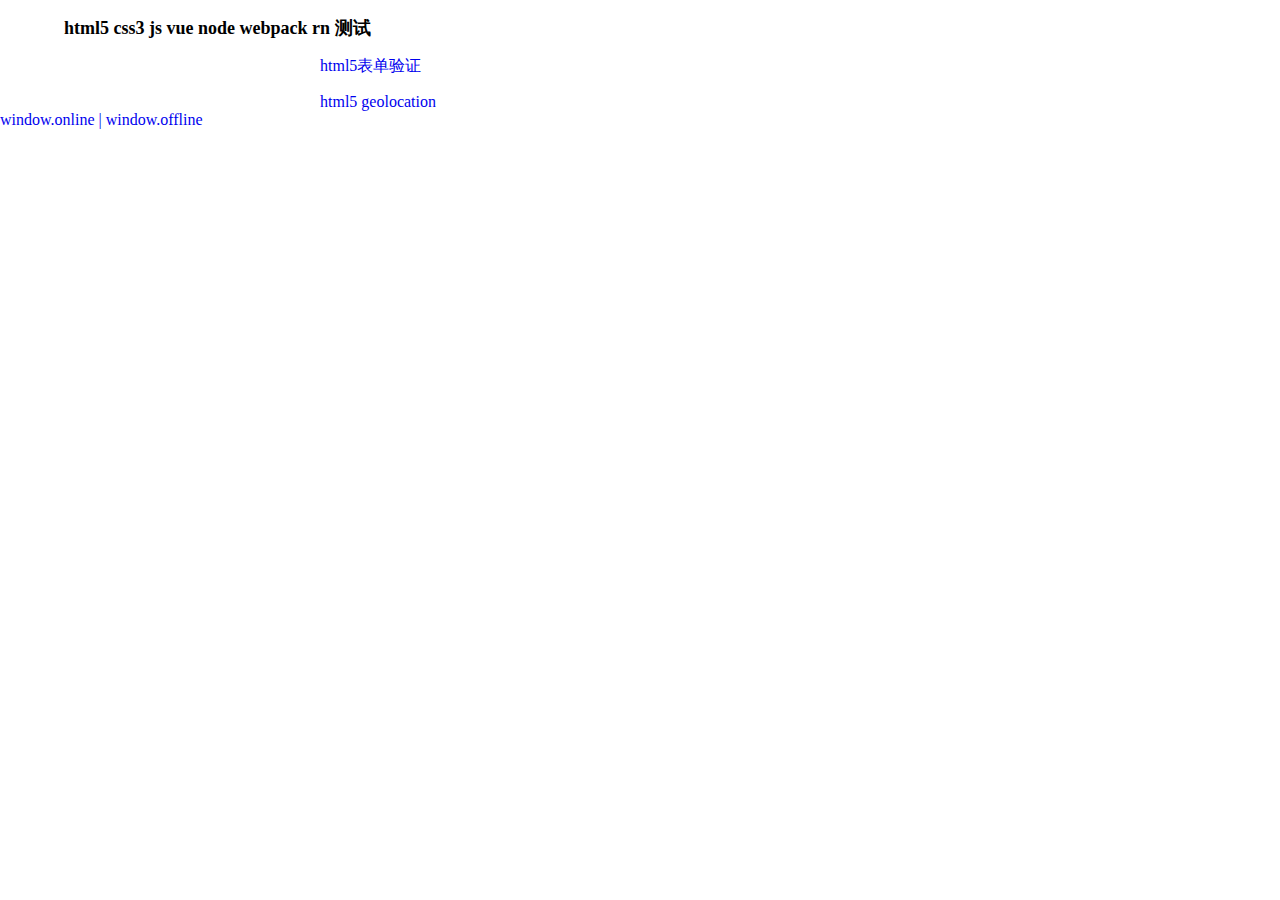
<file: index.html>
<!DOCTYPE html>
<html lang="en">
<head>
	<meta charset="UTF-8">
	<title>Document</title>
	<meta name="viewport" content="width=device-width,initial-scale=1.0">
	<link rel="stylesheet" href="css/style.css">
</head>
<body>
<h2>html5 css3 js vue node webpack rn 测试</h2>
<div class="form"><a href="form.html">html5表单验证</a></div>
<div class="form"><a href="geolocation.html">html5 geolocation</a></div>
<div><a href="c.html">window.online | window.offline</a></div>
</body>
</html>
</file>
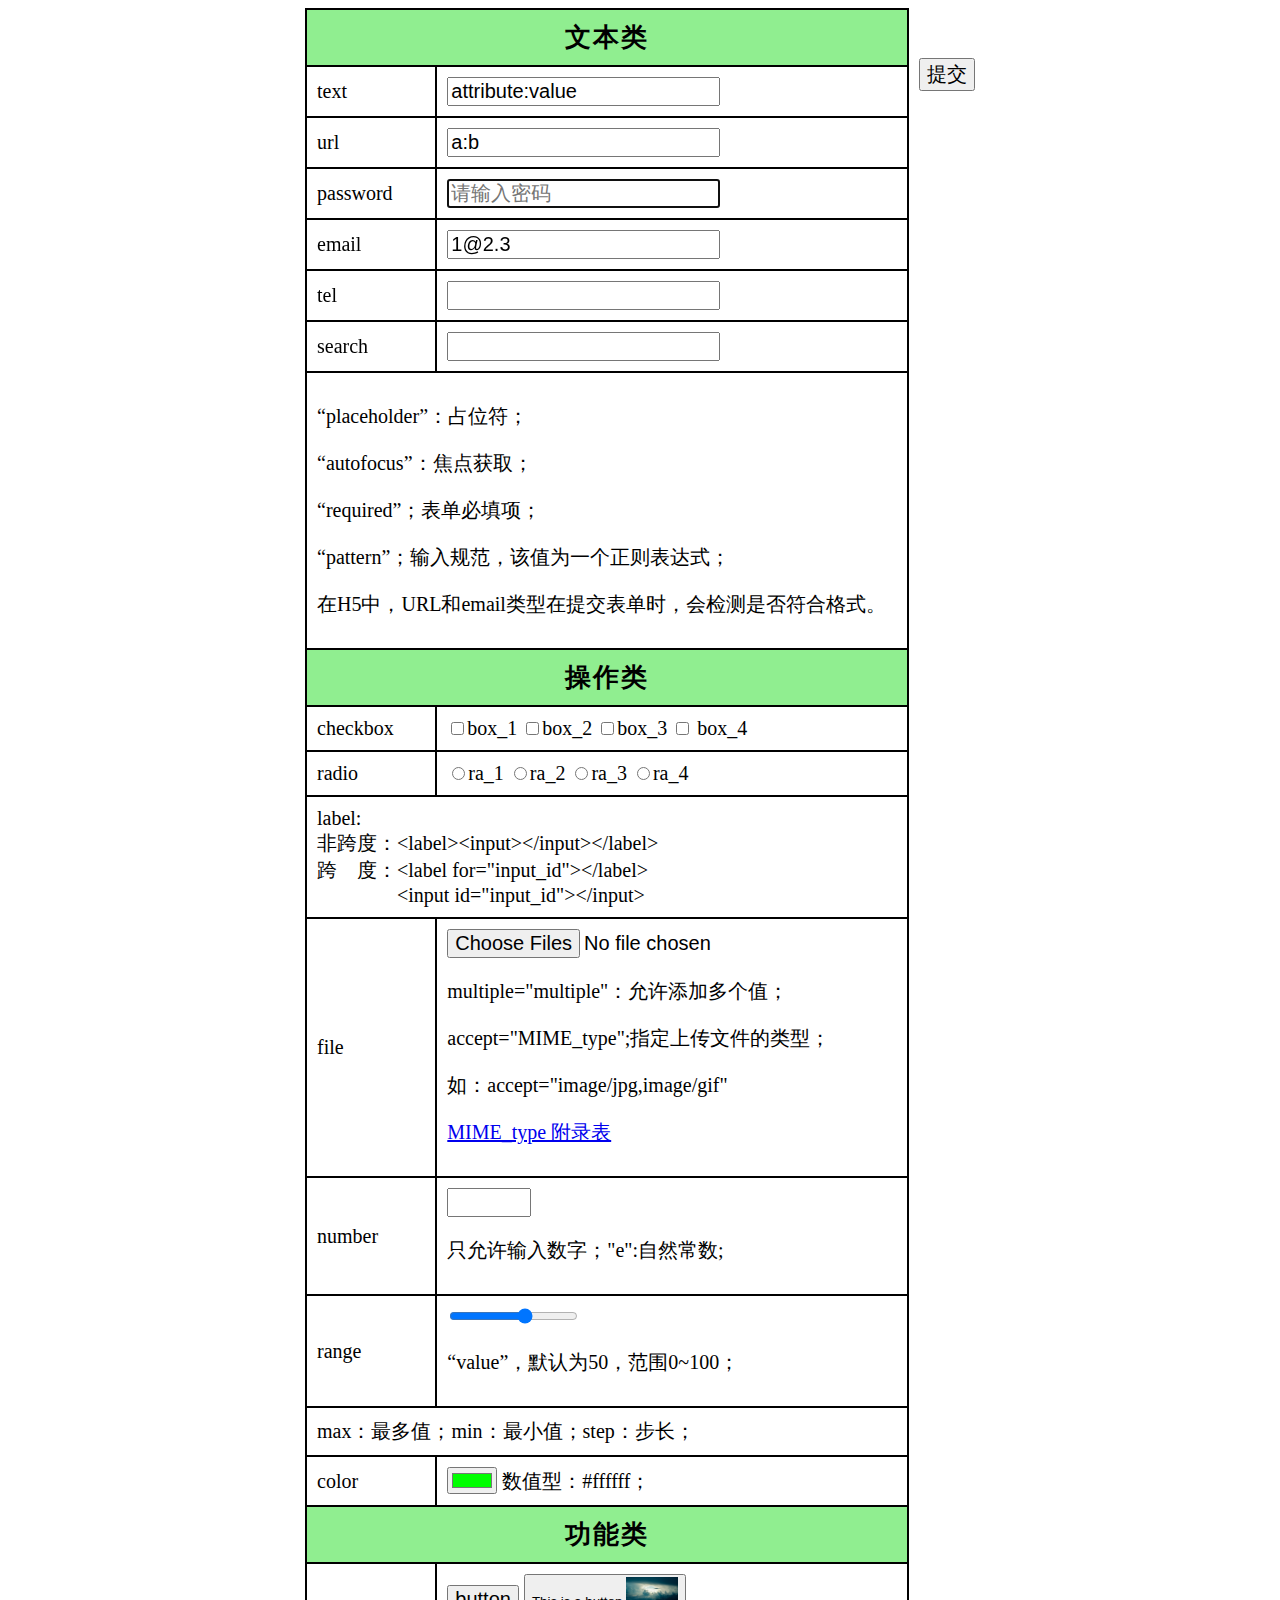
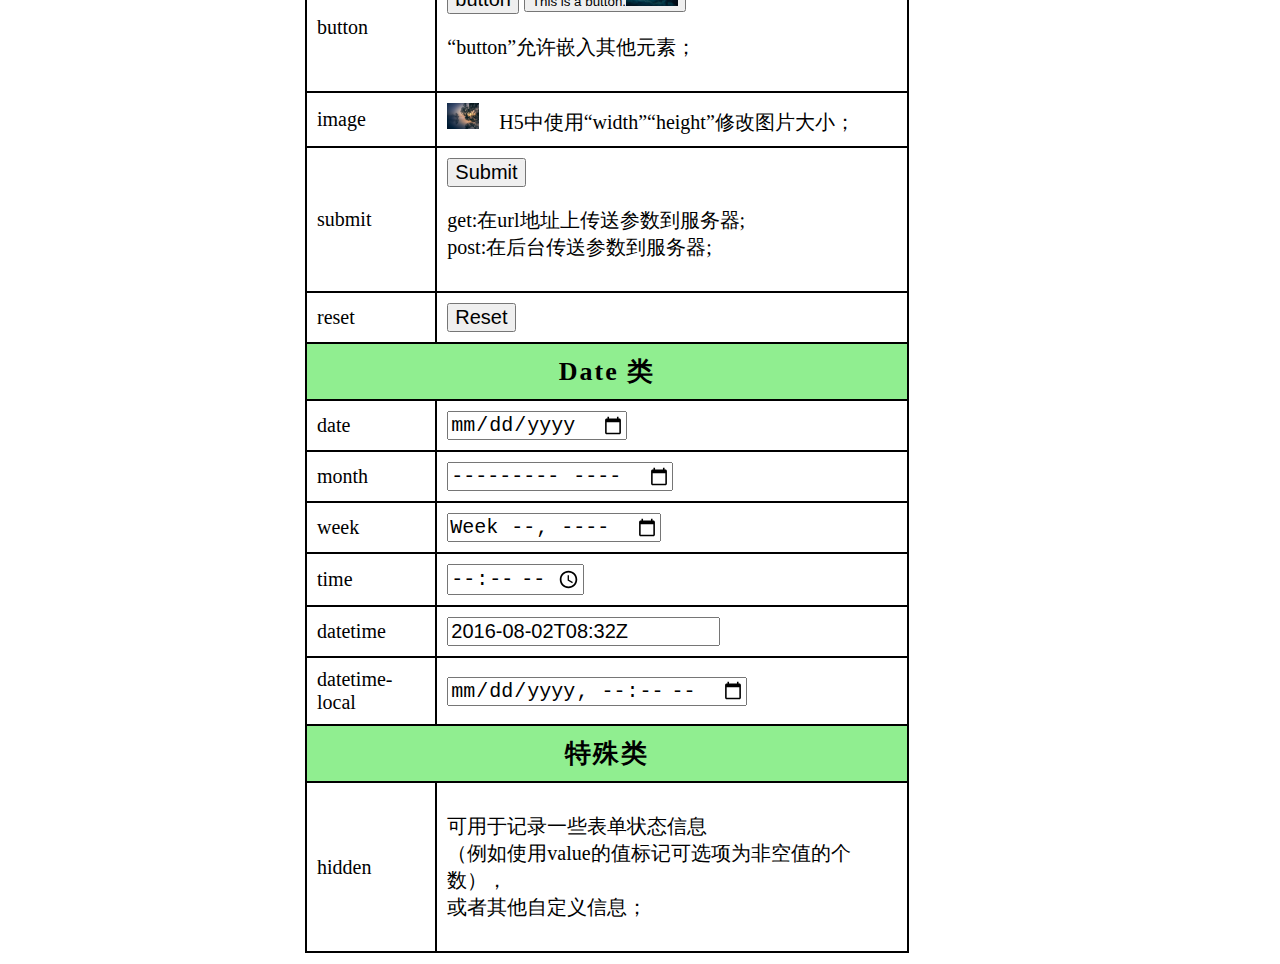
<file: form.html>
<!DOCTYPE html>
<html lang="en">
<head>
    <meta charset="UTF-8">
    <title>Form</title>
    <meta name="viewport" content="width=device-width,initial-scale=1.0">
    <style>
        form {
            width: 670px;
            margin: 0 auto;
        }

        td {
            background-color: #ffffff;
        }

        td, input {
            font-size: 20px;
        }

        th {
            font-size: 26px;
            background-color: lightgreen;
            letter-spacing: 2px;
        }

        #sub {
            float: right;
            margin-left: 10px;
            position: relative;
            top: 50px;
            left: 0px;
            -webkit-transition: all 0.5s ease-in-out 0.0s;
            -moz-transition: all 0.5s ease-in-out 0.0s;
            -ms-transition: all 0.5s ease-in-out 0.0s;
            -o-transition: all 0.5s ease-in-out 0.0s;
            transition: all 0.5s ease-in-out 0.0s;
        }
    </style>
</head>
<body>
<form target="_blank" action="URL">
    <!-- 额外的提交按钮 -->
    <input type="submit" value="提交" id="sub"/>
    <table bgcolor="#000" cellpadding="10" align="center">
        <!-- 文本类 -->
        <tr>
            <th colspan="2">文本类</th>
        </tr>
        <tr>
            <td>text</td>
            <td><input type="text" value="attribute:value" pattern="[A-Z,a-z]{1}[a-z,0-9]{3,10}"/></td>
        </tr>
        <tr>
            <td>url</td>
            <td>
                <input type="url" placeholder="attribute:placeholder" value="a:b"/>
            </td>
        </tr>
        <tr>
            <td>password</td>
            <td>
                <input type="password" maxlength="8" placeholder="请输入密码" autofocus required/>
            </td>
        </tr>
        <tr>
            <td>email</td>
            <td>
                <input type="email" value="1@2.3"/>
            </td>
        </tr>
        <tr>
            <td>tel</td>
            <td><input type="tel"></td>
        </tr>
        <tr>
            <td>search</td>
            <td><input type="search"/></td>
        </tr>
        <tr>
            <td colspan="2">
                <p>“placeholder”：占位符；</p>
                <p>“autofocus”：焦点获取；</p>
                <p>“required”；表单必填项；</p>
                <p>“pattern”；输入规范，该值为一个正则表达式；</p>
                <p>在H5中，URL和email类型在提交表单时，会检测是否符合格式。</p>
            </td>
        </tr>
        <!-- 文本类 end -->

        <!-- 操作类 -->
        <tr>
            <th colspan="2">操作类</th>
        </tr>

        <tr>
            <td>checkbox</td>
            <td>
                <label><input type="checkbox" name="ch_box"/>box_1</label>
                <label><input type="checkbox" name="ch_box"/>box_2</label>
                <label><input type="checkbox" name="ch_box"/>box_3</label>
                <input type="checkbox" id="ch_box4"/>
                <label for="ch_box4">box_4</label>
            </td>
        </tr>
        <tr>
            <td>radio</td>
            <td>
                <label><input type="radio" name="radio"/>ra_1</label>
                <label><input type="radio" name="radio"/>ra_2</label>
                <label><input type="radio" name="radio"/>ra_3</label>
                <label><input type="radio" name="radio"/>ra_4</label>
            </td>
        </tr>
        <tr>
            <td colspan="2">
                label:<br/>
                非跨度：&lt;label&gt;&lt;input&gt;&lt;/input&gt;&lt;/label&gt;<br/>
                跨&emsp;度：&lt;label for="input_id"&gt;&lt;/label&gt;<br/>
                &emsp;&emsp;&emsp;&emsp;&lt;input id="input_id"&gt;&lt;/input&gt;
            </td>
        </tr>
        <tr>
            <td>file</td>
            <td>
                <input type="file" multiple="multiple"/>
                <p>multiple="multiple"：允许添加多个值；</p>
                <p>accept="MIME_type";指定上传文件的类型；</p>
                <p>如：accept="image/jpg,image/gif"</p>
                <p><a href="http://www.w3school.com.cn/media/media_mimeref.asp" target="_blank">MIME_type 附录表</a></p>
            </td>
        </tr>
        <tr>
            <td>number</td>
            <td><input type="number" max="100" min="90" step="2"/>
                <p>只允许输入数字；"e":自然常数;</p></td>
        </tr>
        <tr>
            <td>range</td>
            <td>
                <input type="range" max="100" min="0" step="20"/>
                <p>“value”，默认为50，范围0~100；</p>
            </td>
        </tr>
        <tr>
            <td colspan="2">max：最多值；min：最小值；step：步长；</td>
        </tr>
        <tr>
            <td>color</td>
            <td><input type="color" value="#00ff00"/> 数值型：#ffffff；</td>
        </tr>
        <!-- 操作类 end -->

        <!-- 表单功能 -->
        <tr>
            <th colspan="2">功能类</th>
        </tr>

        <tr>
            <td>button</td>
            <td>
                <input type="button" value="button"/>
                <button>This is a button.<img src="img/img1.jpg" width="52"/></button>
                <p>“button”允许嵌入其他元素；</p>
            </td>
        </tr>
        <tr>
            <td>image</td>
            <td><input type="image" src="img/img2.jpg" width="32"
                       height="26"/><span>&emsp;H5中使用“width”“height”修改图片大小；</span></td>
        </tr>
        <tr>
            <td>submit</td>
            <td>
                <input type="submit"/>
                <p>get:在url地址上传送参数到服务器;<br/>post:在后台传送参数到服务器; </p>
            </td>
        </tr>
        <tr>
            <td>reset</td>
            <td><input type="reset"/></td>
        </tr>
        <!-- 表单功能 end -->

        <!-- 日期类型 -->
        <tr>
            <th colspan="2">Date 类</th>
        </tr>

        <tr>
            <td>date</td>
            <td><input type="date"/></td>
        </tr>
        <tr>
            <td>month</td>
            <td><input type="month"/></td>
        </tr>
        <tr>
            <td>week</td>
            <td><input type="week"/></td>
        </tr>
        <tr>
            <td>time</td>
            <td><input type="time"/></td>
        </tr>
        <tr>
            <td>datetime</td>
            <td><input type="datetime" value="2016-08-02T08:32Z"/></td>
        </tr>
        <tr>
            <td>datetime-local</td>
            <td><input type="datetime-local"/></td>
        </tr>
        <!-- 日期类型 end -->
        <!-- 特殊类 -->
        <tr>
            <th colspan="2">特殊类</th>
        </tr>

        <tr>
            <td>hidden</td>
            <td><input type="hidden"/>
                <p>可用于记录一些表单状态信息<br/>（例如使用value的值标记可选项为非空值的个数），<br/>或者其他自定义信息；</p></td>
        </tr>
    </table>
</form>
</body>
<script type="text/javascript">
    function sub_move() {
        var s = document.getElementById("sub");
        window.onscroll = function _scroll() {
            var top = document.documentElement.scrollTop || document.body.scrollTop;
            s.style.top = top + 50 + "px";
        }
    }
</script>
<script type="text/javascript">
    window.onload = function main() {
        sub_move();
    }
</script>
</html>
</file>
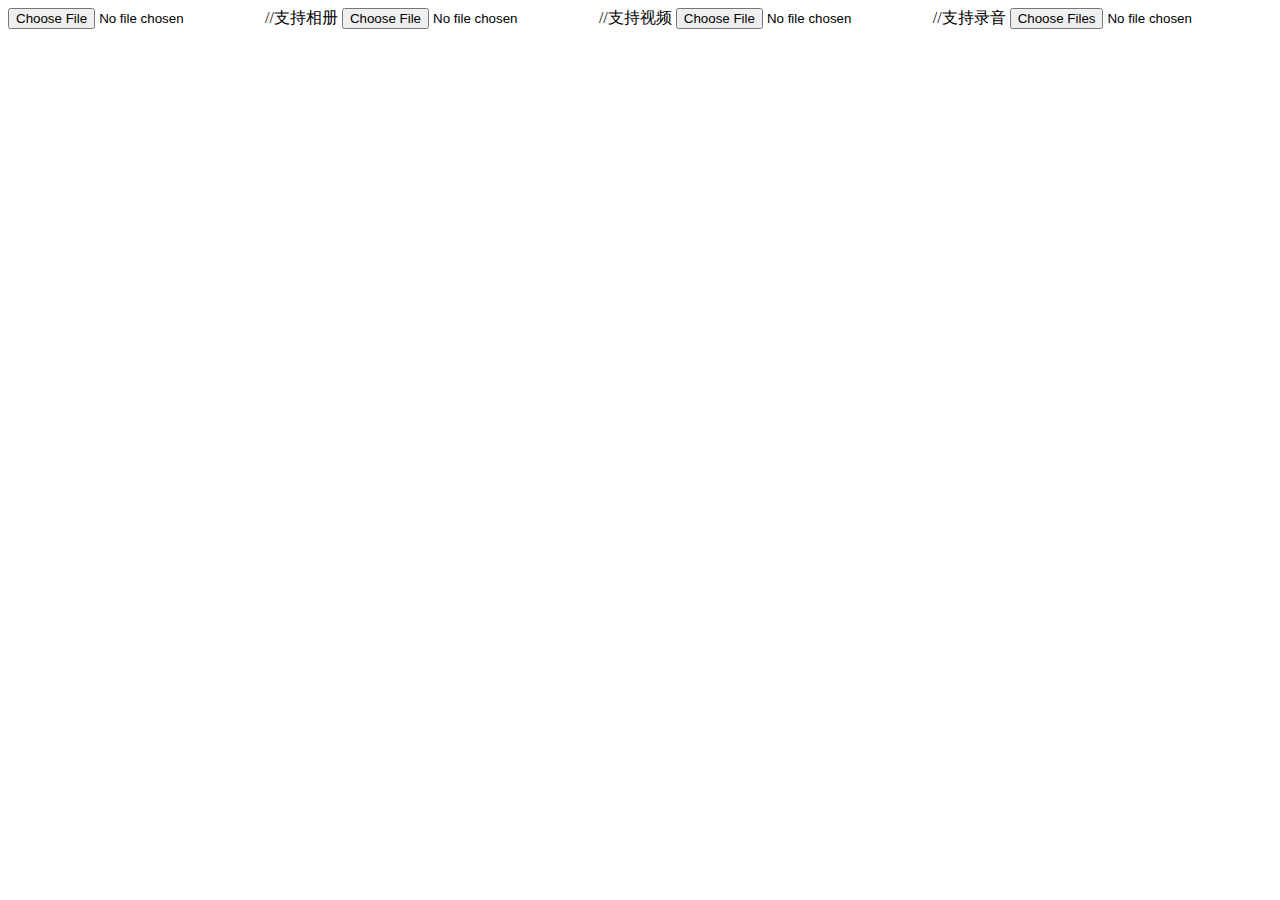
<file: form1.html>
<!DOCTYPE html>
<html lang="en">
<head>
	<meta charset="UTF-8">
	<title>Document</title>
	<meta name="viewport" content="width=device-width, initial-scale=1.0">
</head>
<body>
<form action="">
	<input type="file" accept="image/*" capture="camera">                 //支持相册

<input type="file" accept="video/*" capture="camcorder">             //支持视频

<input type="file" accept="audio/*" capture="microphone">           //支持录音

<input type="file" accept="image/*" multiple>   
</form>
</body>
</html>
</file>
<file: css/style.css>
*{
	margin:0; padding:0;
}
a{
	text-decoration:none;
}
li{
	list-style:none;
}
h2{
	font-size:18px; width:90%; margin-left:auto; margin-right:auto; margin-top:1rem;
}
.form{
	margin-left:auto; margin-right:auto; width:50%; margin-top:1rem;
}
</file>
